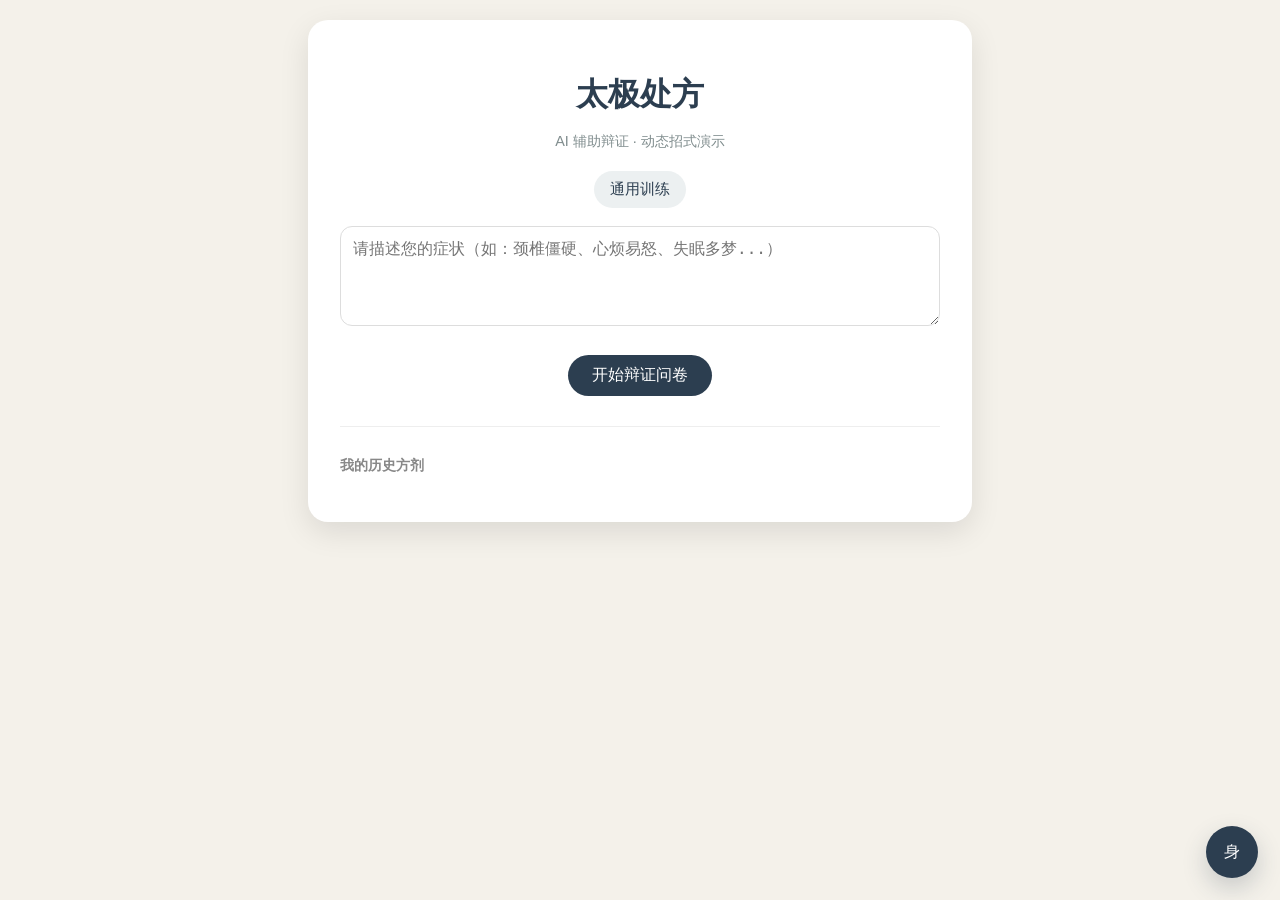
<file: TaijiPrescription/index.html>
<!DOCTYPE html>
<html lang="zh-CN">

<head>
  <meta charset="UTF-8">
  <meta name="viewport" content="width=device-width, initial-scale=1.0">
  <title> 太极处方 </title>
  <link rel="stylesheet" href="styles.css">
</head>

<body>

  <div class="container">
    <h1>太极处方</h1>
    <p class="subtitle">AI 辅助辩证 · 动态招式演示</p>

    <div class="page-link-row">
      <a class="page-link-btn" href="general-training.html">通用训练</a>
    </div>

    <main id="prescriptionPage" class="page-block prescription-page">
    <section id="bodyDataPanel" class="body-data-panel collapsed" aria-label="身体数据">
      <button id="bodyDataToggle" class="body-data-toggle" type="button" onclick="toggleBodyDataPanel()" aria-expanded="false" title="身体数据">
        身
      </button>
      <div class="body-data-content">
        <div class="body-data-header">
          <h2>身体数据</h2>
          <button class="icon-btn" type="button" onclick="toggleBodyDataPanel()" aria-label="收起身体数据">×</button>
        </div>
        <div class="body-data-grid">
          <label>年龄<input id="bodyAge" type="number" min="0" max="120" placeholder="岁"></label>
          <label>性别
            <select id="bodyGender">
              <option value="">未填写</option>
              <option value="女">女</option>
              <option value="男">男</option>
              <option value="其他">其他</option>
            </select>
          </label>
          <label>身高<input id="bodyHeight" type="number" min="0" max="260" placeholder="cm"></label>
          <label>体重<input id="bodyWeight" type="number" min="0" max="300" placeholder="kg"></label>
          <label>血压<input id="bodyBloodPressure" type="text" placeholder="如 120/80"></label>
          <label>静息心率<input id="bodyHeartRate" type="number" min="0" max="220" placeholder="次/分"></label>
          <label>睡眠<input id="bodySleep" type="text" placeholder="如 6小时，易醒"></label>
          <label>运动习惯<input id="bodyActivity" type="text" placeholder="如 久坐/每周3次"></label>
        </div>
        <label class="full-field">主要疼痛或不适部位<input id="bodyPain" type="text" placeholder="如 颈肩、腰膝、胸闷"></label>
        <label class="full-field">既往病史<input id="bodyConditions" type="text" placeholder="如 高血压、糖尿病、颈椎病"></label>
        <label class="full-field">用药或禁忌<input id="bodyMedications" type="text" placeholder="如 降压药、膝关节避免深蹲"></label>
        <label class="full-field">补充说明<textarea id="bodyNotes" rows="3" placeholder="其他希望 AI 参考的健康信息"></textarea></label>
        <p class="body-data-hint">这些数据会随症状一起提供给 AI 参考，用于调整动作强度和养生建议。</p>
      </div>
    </section>

    <div id="step1">
      <textarea id="userInput" placeholder="请描述您的症状（如：颈椎僵硬、心烦易怒、失眠多梦...）"></textarea>
      <div class="btn-group">
        <button id="startBtn" onclick="generateQuiz()">开始辩证问卷</button>
      </div>
    </div>

    <div id="quizSection">
      <div id="quizContainer"></div>
      <div class="btn-group">
        <button onclick="getFinalPrescription()">生成最终处方</button>
      </div>
    </div>

    <div id="resultSection">
      <div id="loading" class="loading">正在为您调理气息...</div>
      <div id="videoContainer"></div>
      <div id="result"></div>
      <div class="btn-group" id="finalBtns" style="display:none">
        <button onclick="exportToLocal()">导出处方</button>
        <button onclick="location.reload()" style="background:#7f8c8d">重新开始</button>
      </div>
    </div>

    <div class="history-section">
      <p style="font-weight:bold; font-size:0.9rem; color:#888;">我的历史方剂</p>
      <div id="historyList"></div>
    </div>
    </main>

  </div>

  <script src="api.js"></script>
  <script src="app.js"></script>
</body>

</html>
</file>
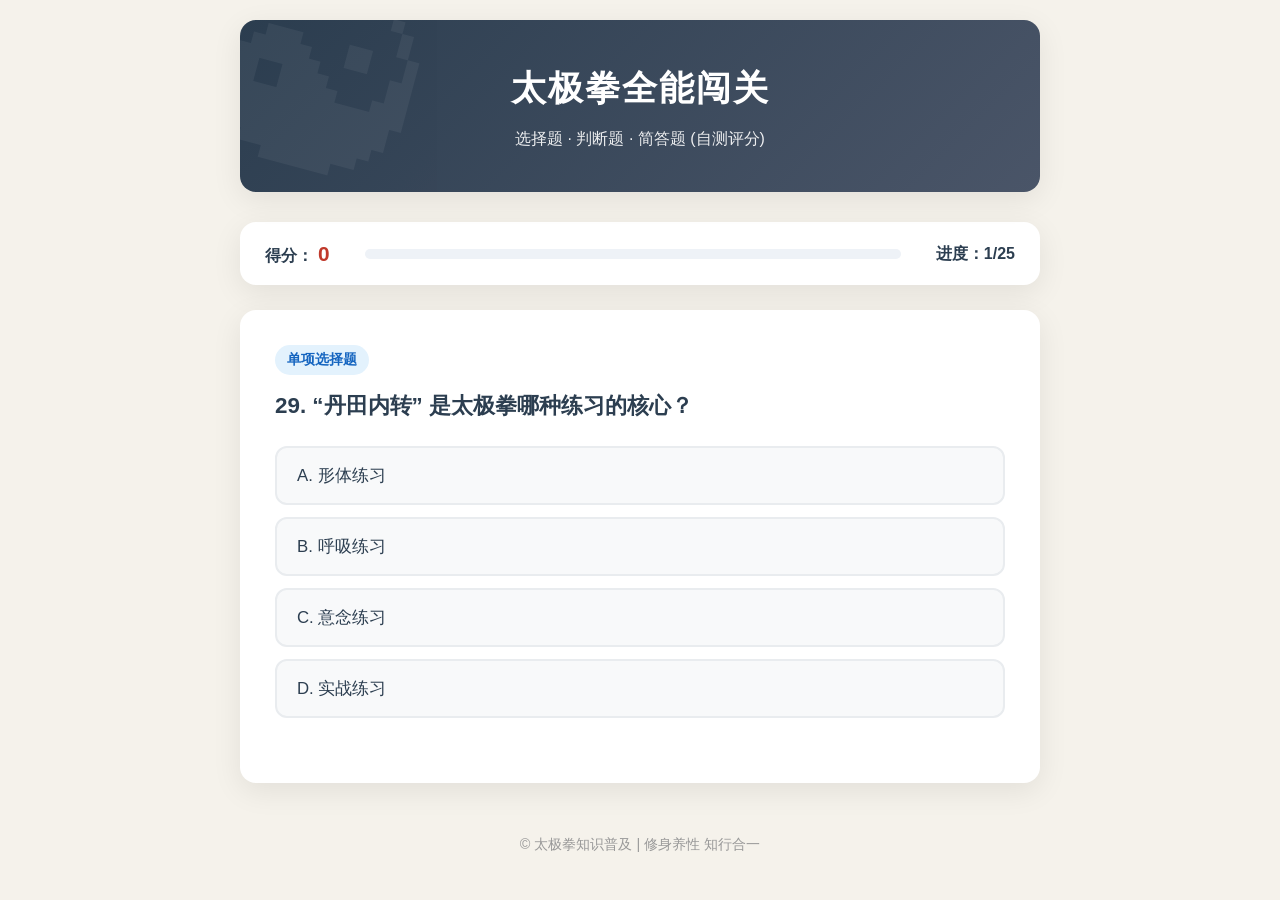
<file: TaijiQuiz/index.html>
<!DOCTYPE html>
<html lang="zh-CN">

<head>
  <meta charset="UTF-8">
  <meta name="viewport" content="width=device-width, initial-scale=1.0">
  <title>太极拳全能知识闯关</title>
  <link rel="stylesheet" href="css/styles.css">
</head>

<body>

  <div class="container">
    <header>
      <h1>太极拳全能闯关</h1>
      <div class="subtitle">选择题 · 判断题 · 简答题 (自测评分)</div>
    </header>

    <!-- 状态栏 -->
    <div class="status-bar">
      <div class="stat-item">得分：<span class="stat-val" id="score">0</span></div>
      <div class="progress-wrapper">
        <div class="progress-track">
          <div class="progress-fill" id="progress"></div>
        </div>
      </div>
      <div class="stat-item">进度：<span id="progress-text">0/0</span></div>
    </div>

    <!-- 答题区域 -->
    <div id="quiz-container">
      <!-- 题目动态生成 -->
    </div>

    <footer>
      <p>&copy; 太极拳知识普及 | 修身养性 知行合一</p>
    </footer>
  </div>

  <!-- 题库数据（必须先于引擎加载） -->
  <script src="js/data.js"></script>
  <!-- 答题引擎 -->
  <script src="js/app.js"></script>
</body>

</html>
</file>
<file: TaijiPrescription/styles.css>
/* ===== CSS Variables ===== */
:root {
  --tj-dark: #2c3e50;
  --tj-light: #f4f1ea;
  --tj-accent: #8e44ad;
  --tj-border: #e6e1d8;
}

/* ===== Base ===== */
body {
  background-color: var(--tj-light);
  font-family: "PingFang SC", sans-serif;
  display: flex;
  flex-direction: column;
  align-items: center;
  justify-content: center;
  padding: 20px;
  margin: 0;
}

/* ===== Main Container ===== */
.container {
  background: #fff;
  padding: 2rem;
  border-radius: 20px;
  box-shadow: 0 10px 30px rgba(0, 0, 0, 0.1);
  width: 100%;
  max-width: 600px;
}

.container + .container {
  margin-top: 24px;
}

.page-link-row {
  display: flex;
  justify-content: center;
  margin-bottom: 18px;
}

.page-link-btn,
.back-link {
  display: inline-flex;
  align-items: center;
  justify-content: center;
  border-radius: 999px;
  background: #ecf0f1;
  color: var(--tj-dark);
  font-size: 0.92rem;
  padding: 9px 16px;
  text-decoration: none;
}

.page-link-btn:hover,
.back-link:hover {
  background: var(--tj-dark);
  color: #fff;
}

.blog-body {
  justify-content: flex-start;
}

.blog-header,
.blog-layout {
  width: min(1040px, 100%);
  box-sizing: border-box;
}

.blog-header {
  padding: 30px 0 18px;
}

.blog-header h1 {
  text-align: left;
  font-size: 2rem;
  margin: 22px 0 8px;
}

.blog-header p {
  max-width: 680px;
  color: #6b7280;
  line-height: 1.7;
  margin: 0;
}

.blog-layout {
  display: grid;
  grid-template-columns: minmax(0, 760px);
  justify-content: center;
}

.blog-main,
.blog-sidebar {
  background: #fff;
  border-radius: 12px;
  box-shadow: 0 10px 30px rgba(0, 0, 0, 0.08);
  box-sizing: border-box;
}

.blog-main {
  padding: 24px;
}

.blog-sidebar {
  padding: 20px;
  position: sticky;
  top: 20px;
}

.blog-toolbar {
  display: flex;
  align-items: center;
  justify-content: space-between;
  gap: 12px;
  margin-bottom: 16px;
}

.blog-toolbar h2,
.blog-sidebar h2 {
  color: var(--tj-dark);
  font-size: 1.2rem;
  margin: 0;
}

.blog-sidebar p {
  color: #6b7280;
  font-size: 0.9rem;
  line-height: 1.7;
}

.api-hint {
  border-radius: 8px;
  background: #f5f7f8;
  color: var(--tj-dark);
  font-family: Consolas, "Courier New", monospace;
  padding: 10px;
  word-break: break-all;
}

.blog-article-list {
  display: grid;
  gap: 18px;
}

.blog-article-card {
  border-bottom: 1px solid var(--tj-border);
  padding-bottom: 18px;
}

.blog-article-card:last-child {
  border-bottom: 0;
  padding-bottom: 0;
}

.blog-article-card h3 {
  color: var(--tj-dark);
  font-size: 1.35rem;
  margin: 0 0 8px;
}

.blog-article-meta {
  color: #8a8f98;
  font-size: 0.82rem;
  margin: 0 0 12px;
}

.blog-article-summary,
.blog-article-content {
  color: #374151;
  line-height: 1.8;
  margin: 0 0 14px;
}

.blog-article-content {
  white-space: pre-wrap;
}

.blog-article-tags {
  display: flex;
  flex-wrap: wrap;
  gap: 8px;
}

.blog-article-tags span {
  border-radius: 999px;
  background: #f0f6f3;
  color: #2f6f4e;
  font-size: 0.76rem;
  padding: 5px 9px;
}

@media (max-width: 820px) {
  .blog-layout {
    grid-template-columns: 1fr;
  }

  .blog-sidebar {
    position: static;
  }
}

h1 {
  color: var(--tj-dark);
  text-align: center;
  margin-bottom: 5px;
}

.subtitle {
  text-align: center;
  color: #7f8c8d;
  font-size: 0.9rem;
  margin-bottom: 20px;
}

.section-heading {
  display: flex;
  align-items: center;
  justify-content: space-between;
  gap: 12px;
  margin-bottom: 8px;
}

.section-heading h2 {
  margin: 0;
  color: var(--tj-dark);
  font-size: 1.25rem;
}

.section-note {
  color: #6b7280;
  font-size: 0.9rem;
  line-height: 1.6;
  margin: 0 0 16px;
}

.secondary-btn {
  border-radius: 8px;
  background: #ecf0f1;
  color: var(--tj-dark);
  padding: 8px 14px;
  font-size: 0.9rem;
}

.empty-state {
  border: 1px dashed var(--tj-border);
  border-radius: 10px;
  color: #7f8c8d;
  padding: 18px;
  text-align: center;
}

.article-list {
  display: grid;
  gap: 14px;
}

.article-card {
  border: 1px solid var(--tj-border);
  border-radius: 8px;
  padding: 16px;
  background: #fff;
}

.article-card h3 {
  color: var(--tj-dark);
  font-size: 1.08rem;
  margin: 0 0 6px;
}

.article-meta {
  color: #8a8f98;
  font-size: 0.78rem;
  margin: 0 0 10px;
}

.article-summary,
.article-content {
  color: #374151;
  line-height: 1.7;
  margin: 0 0 12px;
}

.article-content {
  white-space: pre-wrap;
}

.article-tags {
  display: flex;
  flex-wrap: wrap;
  gap: 6px;
}

.article-tags span {
  border-radius: 999px;
  background: #f0f6f3;
  color: #2f6f4e;
  font-size: 0.76rem;
  padding: 4px 8px;
}

/* ===== Input Area ===== */
textarea {
  width: 100%;
  height: 100px;
  padding: 12px;
  border: 1px solid #ddd;
  border-radius: 12px;
  box-sizing: border-box;
  font-size: 1rem;
  margin-bottom: 15px;
}

/* ===== Body Data Panel ===== */
.body-data-panel {
  position: fixed;
  right: 22px;
  bottom: 22px;
  z-index: 20;
}

.body-data-toggle {
  width: 52px;
  height: 52px;
  border-radius: 50%;
  padding: 0;
  box-shadow: 0 10px 24px rgba(44, 62, 80, 0.22);
}

.body-data-content {
  width: min(420px, calc(100vw - 32px));
  max-height: calc(100vh - 44px);
  overflow: auto;
  box-sizing: border-box;
  background: #fff;
  border: 1px solid var(--tj-border);
  border-radius: 14px;
  box-shadow: 0 16px 38px rgba(44, 62, 80, 0.18);
  padding: 18px;
}

.body-data-panel.collapsed .body-data-content {
  display: none;
}

.body-data-panel:not(.collapsed) .body-data-toggle {
  display: none;
}

.body-data-header {
  display: flex;
  align-items: center;
  justify-content: space-between;
  gap: 12px;
  margin-bottom: 12px;
}

.body-data-header h2 {
  margin: 0;
  color: var(--tj-dark);
  font-size: 1.1rem;
}

.icon-btn {
  width: 32px;
  height: 32px;
  border-radius: 50%;
  padding: 0;
  font-size: 1.25rem;
  line-height: 1;
  background: #ecf0f1;
  color: var(--tj-dark);
}

.body-data-grid {
  display: grid;
  grid-template-columns: 1fr 1fr;
  gap: 10px;
}

.body-data-panel label {
  display: flex;
  flex-direction: column;
  gap: 6px;
  color: #4b5563;
  font-size: 0.86rem;
}

.body-data-panel input,
.body-data-panel select,
.body-data-panel textarea {
  width: 100%;
  box-sizing: border-box;
  border: 1px solid var(--tj-border);
  border-radius: 8px;
  padding: 9px 10px;
  font: inherit;
  margin: 0;
}

.body-data-panel textarea {
  height: auto;
  resize: vertical;
}

.full-field {
  margin-top: 10px;
}

.body-data-hint {
  color: #7f8c8d;
  font-size: 0.78rem;
  line-height: 1.5;
  margin: 12px 0 0;
}

/* ===== Quiz Section ===== */
#quizSection {
  display: none;
  border-top: 2px solid #eee;
  padding-top: 20px;
}

.question {
  margin-bottom: 20px;
  text-align: left;
}

.options-grid {
  display: grid;
  grid-template-columns: 1fr 1fr;
  gap: 10px;
  margin-top: 10px;
}

.option-btn {
  background: #fff;
  border: 1px solid #ddd;
  padding: 10px;
  border-radius: 8px;
  cursor: pointer;
  text-align: center;
  transition: 0.2s;
}

.option-btn.selected {
  background: var(--tj-dark);
  color: white;
}

/* ===== Video Container ===== */
#videoContainer {
  width: 100%;
  margin-bottom: 15px;
  display: none;
  border-radius: 12px;
  overflow: hidden;
  background: #000;
}

video {
  width: 100%;
  display: block;
}

/* ===== Result ===== */
#result {
  padding: 1.5rem;
  border-radius: 10px;
  background: #f9f9f9;
  line-height: 1.7;
  display: none;
  white-space: pre-wrap;
  margin-bottom: 15px;
}

/* ===== Buttons ===== */
.btn-group {
  display: flex;
  gap: 10px;
  justify-content: center;
  margin-top: 10px;
}

button {
  background: var(--tj-dark);
  color: white;
  border: none;
  padding: 10px 24px;
  border-radius: 25px;
  cursor: pointer;
  font-size: 1rem;
}

button:disabled {
  background: #ccc;
}

/* ===== History ===== */
.history-section {
  margin-top: 30px;
  border-top: 1px solid #eee;
  padding-top: 15px;
}

.history-item {
  padding: 10px;
  border: 1px solid #eee;
  border-radius: 8px;
  margin-bottom: 8px;
  cursor: pointer;
  font-size: 0.85rem;
  background: #fff;
}

/* ===== Loading ===== */
.loading {
  display: none;
  text-align: center;
  padding: 20px;
  color: #666;
}
</file>
<file: TaijiQuiz/css/styles.css>
/* ===== CSS Variables ===== */
:root {
  --bg-color: #f5f2eb;
  --card-bg: #ffffff;
  --text-main: #2c3e50;
  --text-sub: #7f8c8d;
  --primary-color: #2c3e50;
  --accent-color: #c0392b;
  --success-color: #27ae60;
  --error-color: #c0392b;
  --info-color: #2980b9;
  --border-radius: 16px;
  --shadow: 0 8px 30px rgba(0, 0, 0, 0.08);
  --font-family: 'PingFang SC', 'Microsoft YaHei', sans-serif;
}

/* ===== Base ===== */
body {
  font-family: var(--font-family);
  background-color: var(--bg-color);
  color: var(--text-main);
  margin: 0;
  padding: 20px;
  line-height: 1.6;
}

.container {
  max-width: 800px;
  margin: 0 auto;
}

/* ===== Header ===== */
header {
  text-align: center;
  margin-bottom: 30px;
  padding: 40px 20px;
  background: linear-gradient(135deg, var(--primary-color) 0%, #4a5568 100%);
  color: white;
  border-radius: var(--border-radius);
  box-shadow: var(--shadow);
  position: relative;
  overflow: hidden;
}

header::after {
  content: "☯";
  position: absolute;
  font-size: 12rem;
  opacity: 0.05;
  bottom: -40px;
  left: -20px;
  transform: rotate(15deg);
}

h1 {
  margin: 0;
  font-size: 2.2rem;
  letter-spacing: 2px;
}

.subtitle {
  margin-top: 10px;
  font-size: 1rem;
  opacity: 0.9;
  font-weight: 300;
}

/* ===== Status Bar ===== */
.status-bar {
  display: flex;
  justify-content: space-between;
  align-items: center;
  background: var(--card-bg);
  padding: 15px 25px;
  border-radius: var(--border-radius);
  box-shadow: var(--shadow);
  margin-bottom: 25px;
  flex-wrap: wrap;
  gap: 15px;
}

.stat-item {
  font-size: 1rem;
  font-weight: bold;
}

.stat-val {
  color: var(--accent-color);
  font-size: 1.3rem;
  margin-left: 5px;
}

.progress-wrapper {
  flex-grow: 1;
  margin: 0 20px;
  min-width: 200px;
}

.progress-track {
  background-color: #eef2f7;
  height: 10px;
  border-radius: 5px;
  overflow: hidden;
}

.progress-fill {
  height: 100%;
  background: linear-gradient(90deg, var(--accent-color), #e74c3c);
  width: 0%;
  transition: width 0.5s cubic-bezier(0.4, 0, 0.2, 1);
}

/* ===== Quiz Card ===== */
.quiz-card {
  background: var(--card-bg);
  border-radius: var(--border-radius);
  padding: 35px;
  box-shadow: var(--shadow);
  animation: slideUp 0.5s ease-out;
  position: relative;
  overflow: hidden;
}

@keyframes slideUp {
  from {
    opacity: 0;
    transform: translateY(20px);
  }
  to {
    opacity: 1;
    transform: translateY(0);
  }
}

/* ===== Type Badge ===== */
.type-badge {
  display: inline-block;
  padding: 4px 12px;
  border-radius: 20px;
  font-size: 0.85rem;
  font-weight: bold;
  margin-bottom: 15px;
  text-transform: uppercase;
}

.type-choice {
  background-color: #e3f2fd;
  color: #1565c0;
}

.type-judge {
  background-color: #e8f5e9;
  color: #2e7d32;
}

.type-theory {
  background-color: #fff3e0;
  color: #ef6c00;
}

.question-text {
  font-size: 1.4rem;
  font-weight: 700;
  color: var(--text-main);
  margin-bottom: 25px;
  line-height: 1.4;
}

/* ===== Options ===== */
.options-container {
  display: grid;
  gap: 12px;
}

.option-btn {
  width: 100%;
  padding: 16px 20px;
  background-color: #f8f9fa;
  border: 2px solid #e9ecef;
  border-radius: 12px;
  text-align: left;
  font-size: 1.05rem;
  cursor: pointer;
  transition: all 0.2s ease;
  color: var(--text-main);
  font-family: inherit;
  position: relative;
}

.option-btn:hover:not(:disabled) {
  border-color: var(--primary-color);
  background-color: #f1f3f5;
  transform: translateX(5px);
}

.option-btn.correct {
  background-color: #d4edda !important;
  border-color: var(--success-color) !important;
  color: #155724 !important;
}

.option-btn.correct::after {
  content: "✔";
  position: absolute;
  right: 20px;
  font-weight: bold;
}

.option-btn.incorrect {
  background-color: #f8d7da !important;
  border-color: var(--error-color) !important;
  color: #721c24 !important;
}

.option-btn.incorrect::after {
  content: "✖";
  position: absolute;
  right: 20px;
  font-weight: bold;
}

.option-btn:disabled {
  cursor: default;
  opacity: 0.9;
}

/* ===== Judge Options ===== */
.judge-options {
  display: grid;
  grid-template-columns: 1fr 1fr;
  gap: 20px;
}

.btn-true {
  border-color: var(--success-color);
  color: var(--success-color);
  font-weight: bold;
  text-align: center;
}

.btn-false {
  border-color: var(--error-color);
  color: var(--error-color);
  font-weight: bold;
  text-align: center;
}

/* ===== Theory Section ===== */
.theory-answer-box {
  background-color: #fff8e1;
  border-left: 5px solid var(--info-color);
  padding: 20px;
  border-radius: 8px;
  margin-top: 20px;
  display: none;
  animation: fadeIn 0.4s;
}

.theory-answer-box h4 {
  margin: 0 0 10px 0;
  color: var(--info-color);
}

.theory-actions {
  margin-top: 20px;
  display: none;
  animation: fadeIn 0.4s;
  text-align: center;
  padding-top: 20px;
  border-top: 1px dashed #ddd;
}

.self-eval-btn {
  padding: 12px 30px;
  font-size: 1rem;
  border: none;
  border-radius: 50px;
  cursor: pointer;
  margin: 0 10px;
  transition: transform 0.2s, box-shadow 0.2s;
  font-weight: bold;
}

.btn-self-correct {
  background-color: var(--success-color);
  color: white;
  box-shadow: 0 4px 10px rgba(39, 174, 96, 0.3);
}

.btn-self-wrong {
  background-color: #95a5a6;
  color: white;
  box-shadow: 0 4px 10px rgba(149, 165, 166, 0.3);
}

.self-eval-btn:hover {
  transform: translateY(-2px);
  box-shadow: 0 6px 15px rgba(0, 0, 0, 0.15);
}

.reveal-btn {
  background-color: var(--primary-color);
  color: white;
  border: none;
  padding: 12px 25px;
  border-radius: 8px;
  font-size: 1rem;
  cursor: pointer;
  margin-top: 15px;
  transition: background 0.3s;
}

.reveal-btn:hover {
  background-color: #1a252f;
}

/* ===== Explanation ===== */
.explanation {
  margin-top: 25px;
  padding: 20px;
  background-color: #f8f9fa;
  border-radius: 12px;
  border-top: 3px solid var(--accent-color);
  display: none;
  animation: fadeIn 0.4s;
}

.explanation strong {
  color: var(--accent-color);
}

/* ===== Action Area ===== */
.action-area {
  margin-top: 30px;
  text-align: right;
}

.next-btn {
  background-color: var(--accent-color);
  color: white;
  border: none;
  padding: 14px 40px;
  font-size: 1.1rem;
  border-radius: 50px;
  cursor: pointer;
  box-shadow: 0 4px 15px rgba(192, 57, 43, 0.3);
  transition: transform 0.2s, box-shadow 0.2s;
  display: none;
}

.next-btn:hover {
  transform: translateY(-2px);
  box-shadow: 0 6px 20px rgba(192, 57, 43, 0.4);
}

/* ===== Result Card ===== */
.result-card {
  text-align: center;
  padding: 50px 20px;
}

.score-circle {
  width: 150px;
  height: 150px;
  background: conic-gradient(var(--accent-color) 0%, #eee 0%);
  border-radius: 50%;
  margin: 0 auto 30px;
  display: flex;
  align-items: center;
  justify-content: center;
  position: relative;
}

.score-inner {
  width: 130px;
  height: 130px;
  background: white;
  border-radius: 50%;
  display: flex;
  flex-direction: column;
  align-items: center;
  justify-content: center;
}

.final-score {
  font-size: 2.5rem;
  font-weight: bold;
  color: var(--accent-color);
}

.final-msg {
  font-size: 1.2rem;
  margin-top: 20px;
  color: var(--text-sub);
}

/* ===== Animations ===== */
@keyframes fadeIn {
  from { opacity: 0; }
  to { opacity: 1; }
}

/* ===== Footer ===== */
footer {
  text-align: center;
  margin-top: 50px;
  color: #999;
  font-size: 0.9rem;
}

/* ===== Mobile ===== */
@media (max-width: 600px) {
  .judge-options {
    grid-template-columns: 1fr;
  }

  .question-text {
    font-size: 1.2rem;
  }

  .status-bar {
    flex-direction: column;
    align-items: stretch;
  }

  .progress-wrapper {
    margin: 10px 0;
  }

  .self-eval-btn {
    display: block;
    width: 100%;
    margin: 10px 0;
  }
}
</file>
